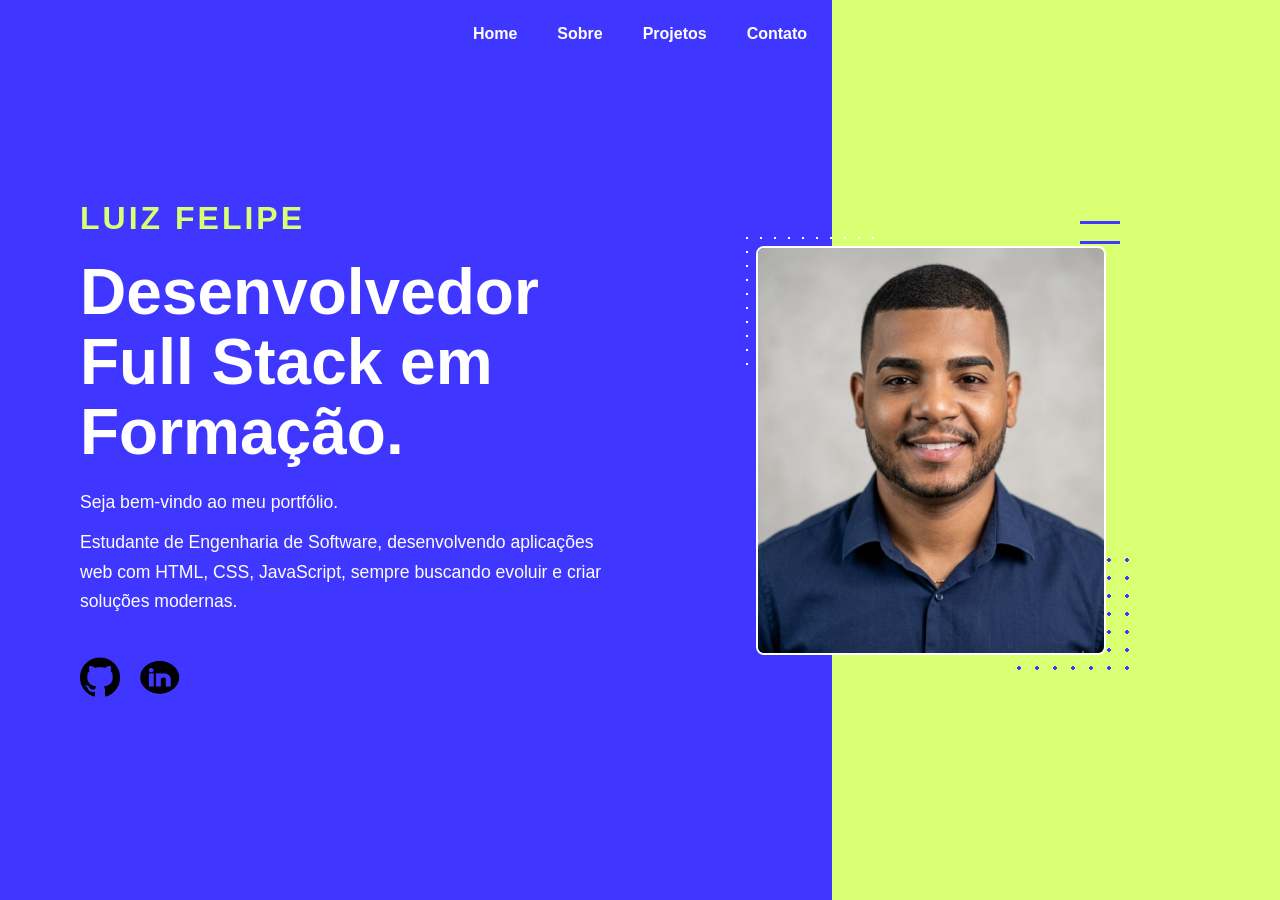
<file: index.html>
<!DOCTYPE html>
<html lang="pt-br">

<head>
  <meta charset="UTF-8">
  <meta name="viewport" content="width=device-width, initial-scale=1.0">
  <title>FelipeColares.Dev</title>

  <link rel="stylesheet" href="css/style.css">
</head>

<body>
  <header>
    <nav>
      <a href="index.html">Home</a>
      <a href="sobre.html">Sobre</a>
      <a href="projetos.html">Projetos</a>
      <a href="contato.html">Contato</a>
    </nav>
  </header>

  <main>
    <section class="hero">
      <div class="hero-left">
        <div class="project-left">
          <h3 class="name">Luiz Felipe</h3>
          <h1 class="titulo">Desenvolvedor Full Stack em Formação.</h1>
          <p>Seja bem-vindo ao meu portfólio.</p>
          <p>Estudante de Engenharia de Software, desenvolvendo aplicações web com HTML, CSS, JavaScript, sempre buscando evoluir e criar soluções modernas.</p>
          <div class="social-links">
            <a href="https://github.com/felipecolares94-arch" target="_blank"><img src="./img/25231.png" alt="GitHub"></a>
            <a href="https://www.linkedin.com/in/luiz-felipe-colares" target="_blank"><img src="./img/circle-linkedin-icon-sm.png" alt="LinkedIn"></a>
          </div>
        </div>
      </div>
      <div class="hero-right">
        <div class="panel-right">
          <span class="decor-square"></span>
          <span class="decor-grid"></span>
          <span class="decor-dots"></span>
          <span class="decor-line1"></span>
          <span class="decor-line2"></span>
          <img src="./img/Image 2026-06-19 at 11.59.28.jpeg" alt="Luiz Felipe">
        </div>
      </div>
    </section>
  </main>
</body>
</html>
</file>
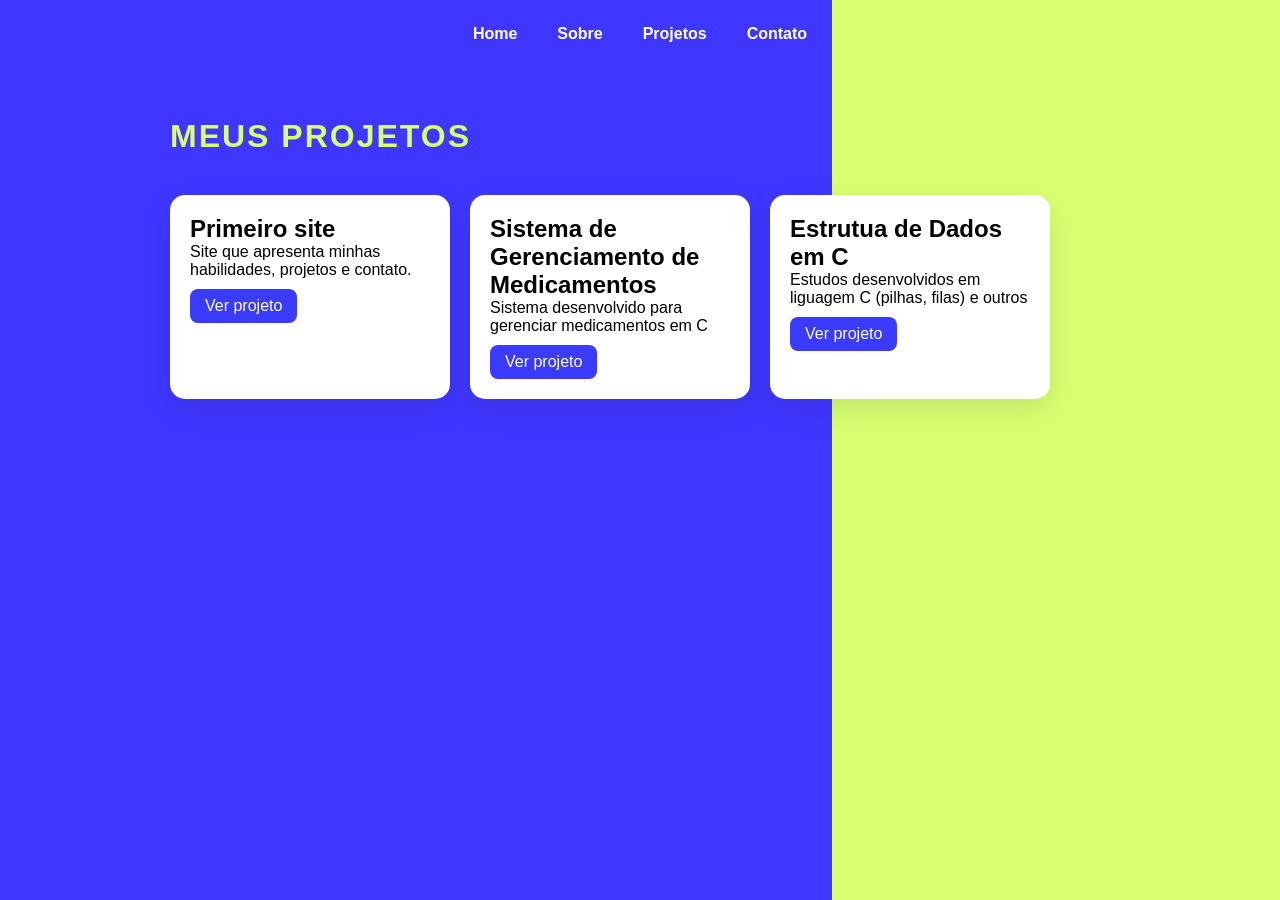
<file: projetos.html>
<!DOCTYPE html>
<html lang="pt-br">
<head>
    <meta charset="UTF-8">
    <meta name="viewport" content="width=device-width, initial-scale=1.0">
    <title>FelipeColares.Dev</title>
    <link rel="stylesheet" href="css/style.css">
</head>
<body>

<header>
    <nav>
        <a href="index.html">Home</a>
        <a href="sobre.html">Sobre</a>
        <a href="projetos.html">Projetos</a>
        <a href="contato.html">Contato</a>
    </nav>
</header>

<main>
  <div class="projetos">
    <h1 class="titulo-principal">Meus Projetos</h1>
    <div class="grid-projetos">
      <div class="card">
        <h2>Primeiro site</h2>
        <p>Site que apresenta minhas habilidades, projetos e contato.</p>
        <a href="https://github.com/felipecolares94-arch/primeiro-site.git" target="_blank">Ver projeto</a>
      </div>
      <div class="card">
        <h2>Sistema de Gerenciamento de Medicamentos </h2>
        <p>Sistema desenvolvido para gerenciar medicamentos em C</p>
        <a href="https://github.com/felipecolares94-arch/Mapa-Unicesumar-C.git" target="_blank">Ver projeto</a>
      </div>
      <div class="card">
        <h2>Estrutua de Dados em C</h2>
        <p>Estudos desenvolvidos em liguagem C (pilhas, filas) e outros</p>
        <a href="https://github.com/felipecolares94-arch/Estudos-C.git" target="_blank">Ver projeto</a>
      </div>
    </div>
  </div>
</main>
<script src="js/script.js"></script>
</body>
</html>
</file>
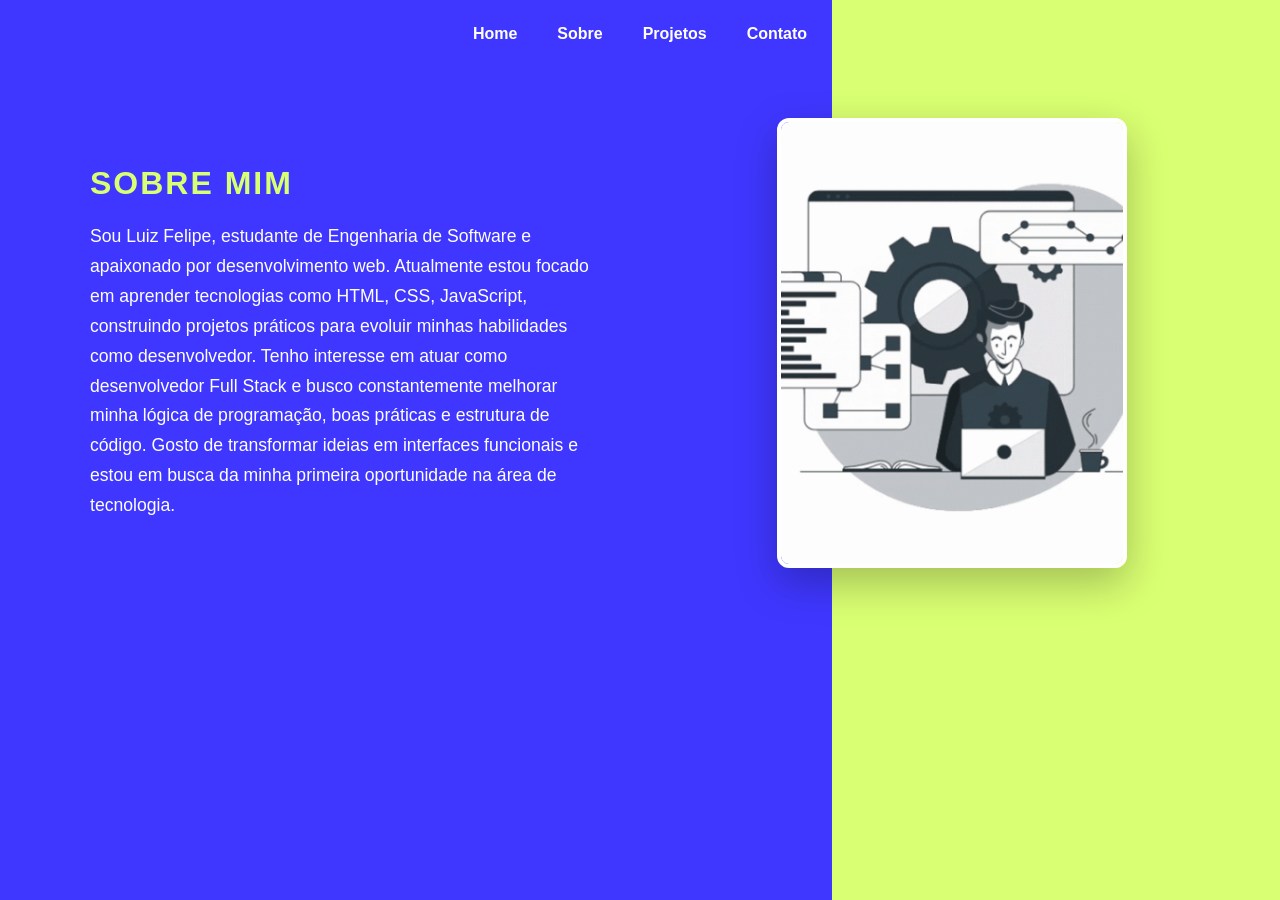
<file: sobre.html>
<!DOCTYPE html>
<html lang="pt-br">
<head>
  <meta charset="UTF-8">
  <meta name="viewport" content="width=device-width, initial-scale=1.0">
  <title>FelipeColares.Dev</title>
  <link rel="stylesheet" href="./css/style.css">
</head>
<body>

<header>
  <nav>
    <a href="index.html">Home</a>
    <a href="sobre.html">Sobre</a>
    <a href="projetos.html">Projetos</a>
    <a href="contato.html">Contato</a>
    </nav>
</header>
<main class="sobre-page">
  <div class="sobre-content">
    <div class="sobre-text">
      <h1 class="sobre">Sobre mim</h1>
      <p>Sou Luiz Felipe, estudante de Engenharia de Software e apaixonado por desenvolvimento web.
      Atualmente estou focado em aprender tecnologias como HTML, CSS, JavaScript, construindo projetos práticos para evoluir minhas habilidades como desenvolvedor.
      Tenho interesse em atuar como desenvolvedor Full Stack e busco constantemente melhorar minha lógica de programação, boas práticas e estrutura de código.
      Gosto de transformar ideias em interfaces funcionais e estou em busca da minha primeira oportunidade na área de tecnologia.</p>
    </div>

    <div class="img-sobre">
      <img src="./img/tenor.gif" alt="imagem engenharia software">
    </div>
  </div>
</main>
</body>
</html>
</file>
<file: css/style.css>
/* RESET */

*{
  margin:0;
  padding:0;
  box-sizing:border-box;
}

:root{
  --dark:#21343a;
  --light:#ffffff;
}

/* BODY */

body{
  font-family:Segoe UI, sans-serif;

  background:linear-gradient(
    90deg,
    #3f37ff 65%, 
    #d9ff72 35% 
    /* rgb(11, 11, 11) */
  );

  min-height:100vh;
}

/* NAV */

nav{
  display:flex;
  justify-content:center;
  gap:40px;

  padding:25px;
}

nav a{
  text-decoration:none;
  color:white;
  font-weight:700;
  transition:.3s;
}

nav a:hover{
  transform:translateY(-2px);
}

/* HERO */

.hero{
  min-height:85vh;

  display:grid;
  grid-template-columns:1fr 1fr;

  align-items:center;

  padding:50px 80px;
}

/* ESQUERDA */

.project-left{
  max-width:550px;
}

.name{
  color:#d9ff72;
  text-transform:uppercase;
  letter-spacing:3px;
  margin-bottom:20px;
  font-size: 32px;
}

.titulo{
  color:white;
  font-size:4rem;
  line-height:1.1;
  margin-bottom:20px;
}

.project-left p{
  color:white;

  font-size:1.1rem;

  line-height:1.7;

  margin-bottom:10px;
}

/* REDES */

.social-links{
  display:flex;

  gap:20px;

  margin-top:40px;
}

.social-links img{
  width:40px;
  height:40px;

  transition:.3s;
}

.social-links img:hover{
  transform:scale(1.1);
}

/* DIREITA */

.hero-right{
  display:flex;
  justify-content:center;
}

.panel-right{
  position:relative;

  width:100%;
  height:600px;

  display:flex;
  justify-content:center;
  align-items:center;
}

/* FOTO */

.panel-right img{
  width:min(350px, 100%);
  max-width:350px;
  height:auto;
  object-fit:cover;
  position:relative;
  left: 2%;
  z-index:2;
  border:2px solid white;
  border-radius:8px;
}

/* MOLDURA */

.decor-square{
  transform: translate(150px,30px);
}

/* PONTINHOS SUPERIORES */

.decor-grid{
  position:absolute;

  top:80px;
  left:100px;

  width:140px;
  height:140px;

  background-image:
  radial-gradient(
    white 1px,
    transparent 1px
  );

  background-size:14px 14px;
}

/* PONTINHOS INFERIORES */

.decor-dots{
  position:absolute;

  bottom:80px;
  right:70px;

  width:120px;
  height:120px;

  background-image:
  radial-gradient(
    #3f37ff 2px,
    transparent 2px
  );

  background-size:18px 18px;
}

/* LINHAS TOPO */

.decor-line1,
.decor-line2{
  position:absolute;

  width:40px;
  height:3px;

  background:#3f37ff;

  right:80px;
}

.decor-line1{
  top:70px;
}

.decor-line2{
  top:90px;
}

/* SOBRE */

.sobre-page{
  padding:50px 80px;
}

.sobre-content{
  display:grid;
  grid-template-columns:minmax(0, 1.1fr) minmax(260px, 0.9fr);
  align-items:center;
  gap:40px;
  max-width:1100px;
  margin:0 auto;
}

.sobre-text{
  max-width:520px;
  color:white;
}

.sobre-text .sobre,
.titulo-principal {
  color:#d9ff72;
  font-size:2rem;
  margin-bottom:20px;
  text-transform:uppercase;
  letter-spacing:2px;
}

.sobre-text p{
  font-size:1.1rem;
  line-height:1.7;
  color:white;
}

.img-sobre{
  display:flex;
  justify-content:center;
}

.img-sobre img{
  width:350px;
  height:450px;
  object-fit:cover;
  border:4px solid white;
  border-radius:12px;
  box-shadow:0 15px 40px rgba(0,0,0,.25);
}

/* RESPONSIVO */

@media(max-width:1000px){

  .hero{
    grid-template-columns:1fr;

    text-align:center;

    gap:50px;
  }

  .social-links{
    justify-content:center;
  }

  .titulo{
    font-size:3rem;
  }

  .sobre-content{
    grid-template-columns:1fr;
    text-align:center;
  }

  .sobre-text{
    max-width:none;
    margin:0 auto;
  }

  .img-sobre{
    margin-top:20px;
  }

  .panel-right{
    max-width:420px;
    margin:0 auto;
    height:auto;
  }

  .panel-right img,
  .img-sobre img{
    width:100%;
    max-width:350px;
    height:auto;
  }

}

@media(max-width:600px){

  .hero{
    padding:30px;
  }

  .titulo{
    font-size:2.2rem;
  }

  .panel-right img,
  .img-sobre img{
    width:100%;
    max-width:280px;
    height:auto;
  }

  .decor-square{
    width:260px;
    height:340px;
  }
}

.contato-page{
  width:100%;
  padding:50px 40px;
  display:flex;
  justify-content:space-between;
  align-items:flex-start;
  gap:40px;
}

.contato-card{
  width:100%;
  max-width:660px;
  background:white;
  border-radius:24px;
  box-shadow:0 20px 40px rgba(0,0,0,0.08);
  padding:48px;
}

.contato-qr{
  display:flex;
  justify-content:center;
  align-items:center;
  min-width:220px;
  max-width:260px;
}

.qr-box{
  background:rgba(255,255,255,0.95);
  padding:20px;
  border-radius:24px;
  box-shadow:0 16px 32px rgba(0,0,0,0.08);
  text-align:center;
}

.qr-box img{
  width:150px;
  max-width:100%;
  display:block;
  margin:0 auto 18px;
}

.qr-text{
  font-size:0.95rem;
  color:#0f172a;
  line-height:1.4;
  margin:0;
}

.contato-header h2{
  color:#2c3be0;
  font-size:2.5rem;
  margin-bottom:12px;
}

.contato-header p{
  color:#334155;
  font-size:1rem;
  line-height:1.75;
  margin-bottom:28px;
}

.contato-actions{
  display:flex;
  gap:16px;
  align-items:center;
  flex-wrap:wrap;
  margin-bottom:32px;
}

.btn{
  border:none;
  border-radius:12px;
  padding:14px 24px;
  cursor:pointer;
  font-weight:700;
  font-size:0.95rem;
  transition:transform .2s ease, box-shadow .2s ease;
}

.btn:hover{
  transform:translateY(-2px);
}

.btn-primary{
  background:#3f37ff;
  color:white;
}

.btn-secondary{
  background:#eef2ff;
  color:#3f37ff;
}

.btn-cancelar{
  min-width:140px;
}

.formulario-contato{
  display:grid;
  gap:18px;
}

.formulario-contato label{
  color:#1f2937;
  font-weight:600;
}

.formulario-contato input,
.formulario-contato textarea{
  width:100%;
  padding:16px;
  border:1px solid #e2e8f0;
  border-radius:14px;
  background:#f8fafc;
  font-size:1rem;
  color:#0f172a;
}

.formulario-contato textarea{
  min-height:160px;
  resize:vertical;
}

.formulario-contato button{
  align-self:flex-start;
  width:auto;
  min-width:140px;
}

.feedback{
  color:#64748b;
  font-size:0.95rem;
  margin-top:12px;
}

@media(max-width:1000px){
  .contato-card{
    padding:36px;
  }
}

@media(max-width:600px){
  .contato-card{
    padding:28px 20px;
  }

  .contato-header h2{
    font-size:2rem;
  }

  .contato-actions{
    flex-direction:column;
    align-items:stretch;
  }

  .btn-cancelar{
    width:100%;
  }
}

.sobre {
  color: white;
  font-size: 28px;
  margin-bottom: 20px; 
} 

.title{
  font-size: 20px;
  background-color:white;
  padding: 15px;
  border-radius: 15px;
  font-weight: 500;
  margin-top: 16px;
  max-width: 64%;
}


.formulario-contato input,
.formulario-contato textarea {
  padding: 12px;
  border: solid 1px #e2e8f0;
  border-radius: 8px;
  font-family: inherit;
  font-size: 14px;
}

.formulario-contato textarea {
  min-height: 100px;
  resize: vertical;
}

.formulario-contato button {
  align-self: flex-start;
  margin-top: 0;
}

.escondido {
  display: none;
}

.feedback-sucesso {
  margin-top: 16px;
  padding: 12px 16px;
  background-color: #dcfce7;
  color: #166534;
  border: 1px solid #86efac;
  border-radius: 8px;

  display: flex;
  justify-content: space-between;
  align-items: center;
  gap: 16px;
}

.fechar-feedback {
  background: transparent;
  border: none;

  width: 24px;
  height: 24px;

  display: flex;
  align-items: center;
  justify-content: center;

  color: #166534;
  font-size: 20px;
  font-weight: bold;
  cursor: pointer;

  padding: 0;
  margin: 0;
  line-height: 1;
}

/* Projetos */

.projetos {
    max-width: 1100px;
    margin: 0 auto;
    padding: 50px 80px;
    text-align: left;
}

.grid-projetos {
    display: flex;
    gap: 20px;
    justify-content: flex-start;
    flex-wrap: wrap;
    margin-top: 40px;
}

.card {
    background: white;
    width: 280px;
    padding: 20px;
    border-radius: 15px;
    box-shadow: 0 10px 30px rgba(0,0,0,0.1);
    transition: 0.3s;
}

.card:hover {
    transform: translateY(-5px);
}

.card a {
    display: inline-block;
    margin-top: 10px;
    text-decoration: none;
    color: white;
    background: #3b3bff;
    padding: 8px 15px;
    border-radius: 8px;
}

@media(max-width:1000px){
  nav{
    flex-wrap:wrap;
    justify-content:center;
    gap:16px;
    padding:20px;
  }

  .hero{
    padding:40px 40px;
  }

  .sobre-page,
  .projetos,
  .contato-page{
    padding:40px 40px;
  }

  .projetos{
    text-align:left;
  }

  .contato-page{
    flex-wrap:wrap;
    justify-content:center;
    gap:30px;
  }

  .contato-card{
    max-width:720px;
  }

  .contato-qr{
    max-width:320px;
    width:100%;
  }
}

@media(max-width:800px){
  .grid-projetos{
    justify-content:center;
  }

  .card{
    width:100%;
    max-width:320px;
  }
}

@media(max-width:600px){
  nav{
    flex-direction:column;
    align-items:center;
  }

  .hero{
    padding:30px 20px;
  }

  .hero-right{
    justify-content:center;
  }

  .panel-right{
    height:auto;
  }

  .panel-right img,
  .img-sobre img{
    width:250px;
    height:320px;
  }

  .sobre-page,
  .projetos,
  .contato-page{
    padding:30px 20px;
  }

  .contato-page{
    flex-direction:column;
    align-items:center;
  }

  .contato-card{
    width:100%;
    max-width:100%;
    padding:32px 24px;
  }

  .contato-qr{
    width:100%;
    min-width:auto;
  }

  .qr-box{
    width:100%;
    padding:20px;
  }

  .contato-actions{
    flex-direction:column;
    align-items:stretch;
  }

  .btn{
    width:100%;
    text-align:center;
  }

  .formulario-contato button{
    width:100%;
    min-width:auto;
  }

  .grid-projetos{
    justify-content:center;
  }

  .card{
    width:100%;
    max-width:100%;
  }
}
</file>
